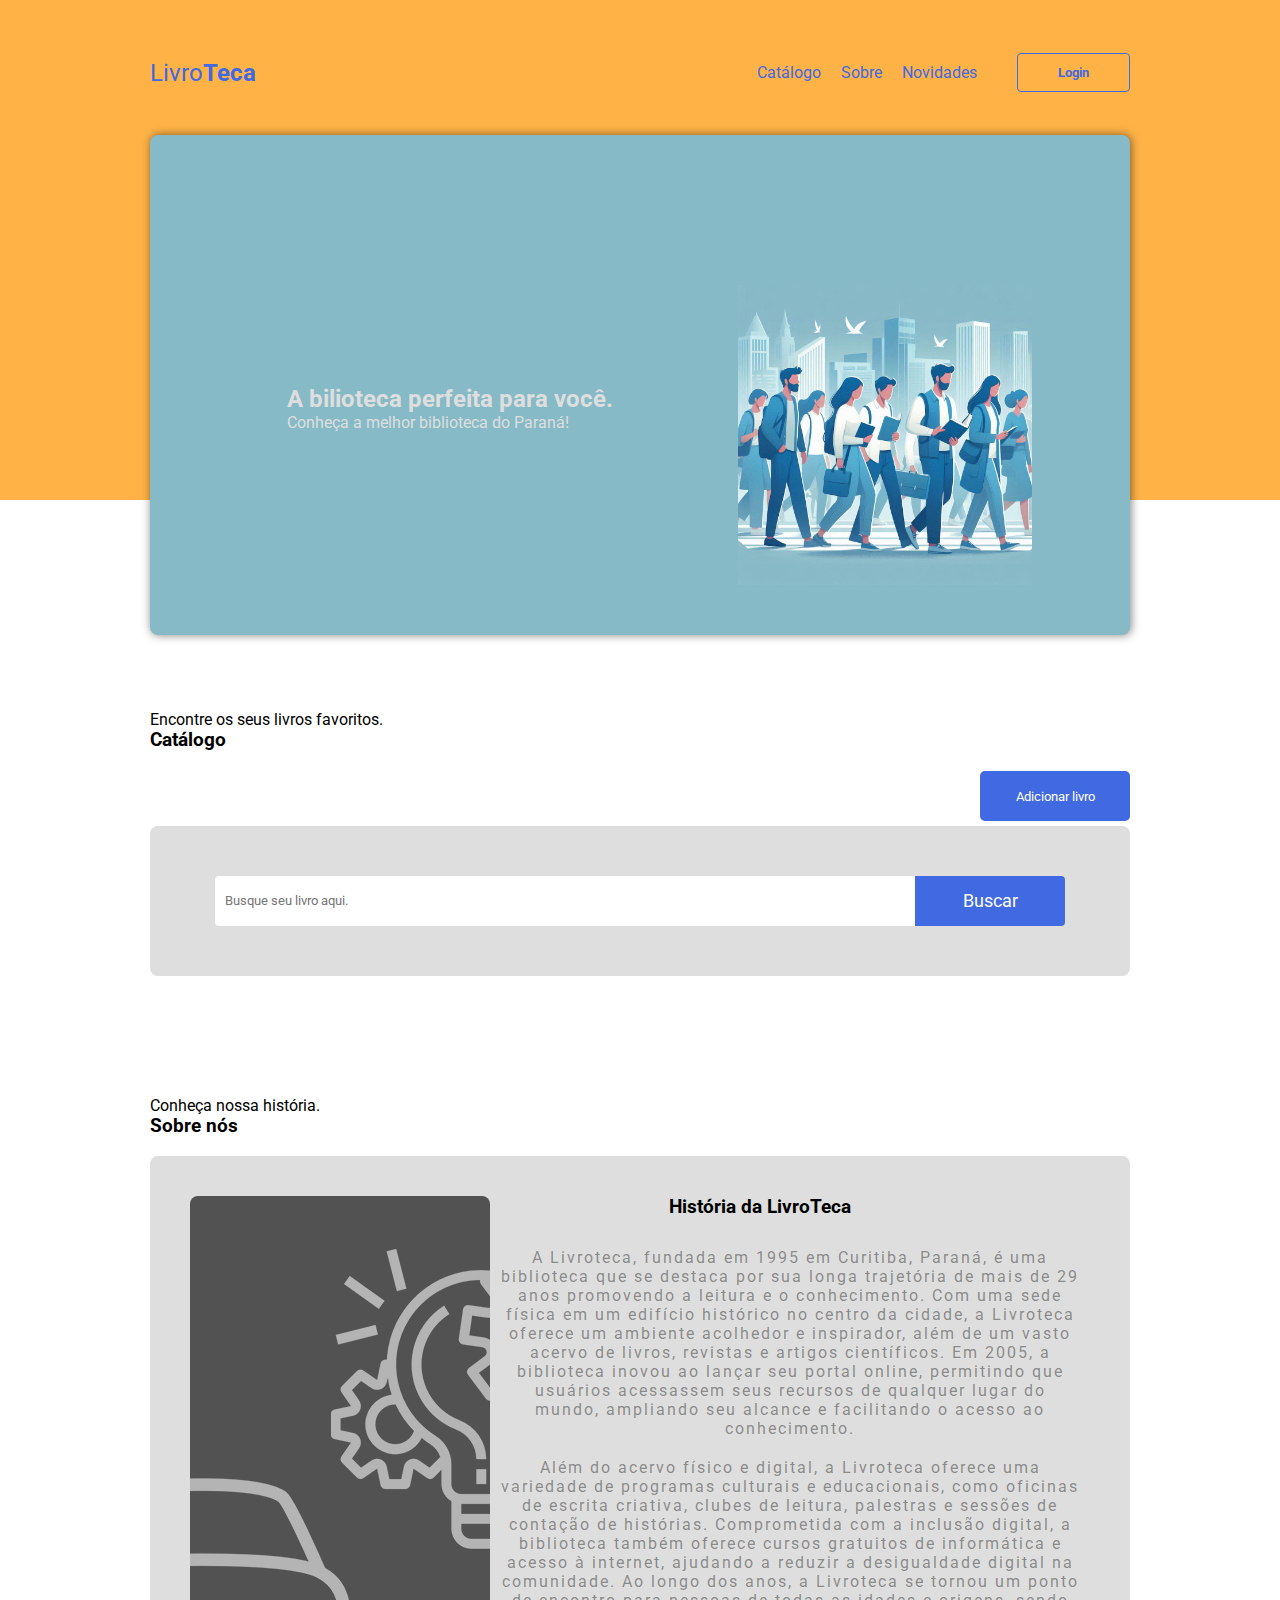
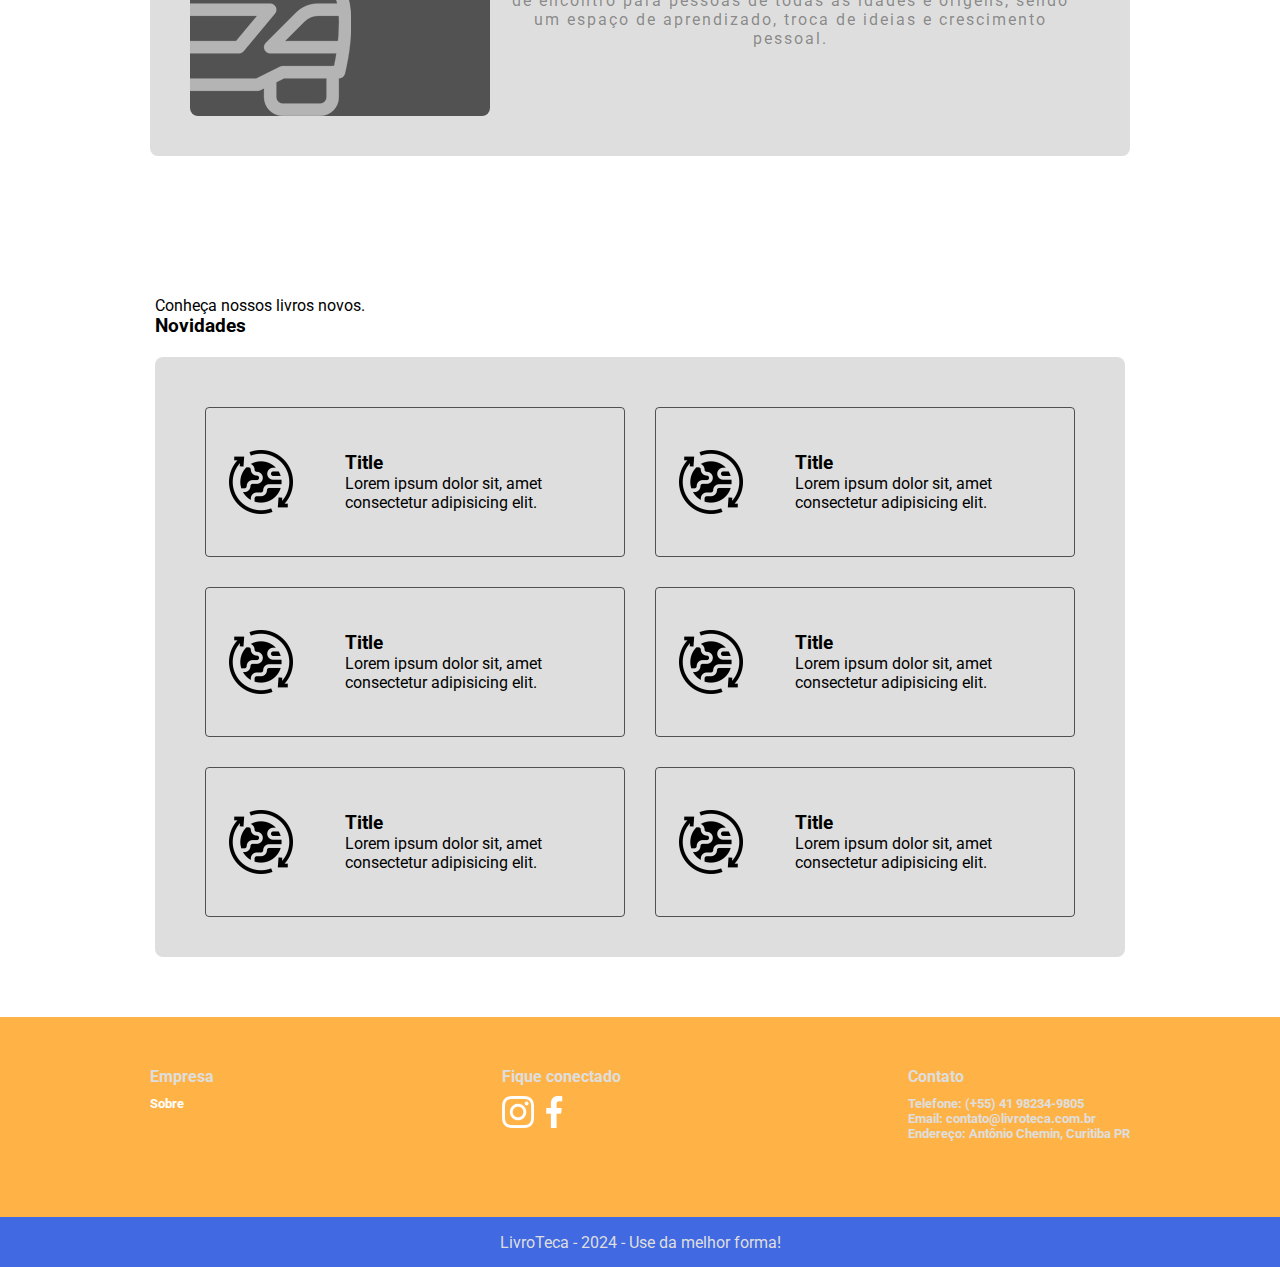
<file: index.html>
<!DOCTYPE html>
<html lang="pt-br">

<head>
  <meta charset="UTF-8" />
  <meta http-equiv="X-UA-Compatible" content="IE=edge" />
  <meta name="viewport" content="width=device-width, initial-scale=1.0" />
  <link rel="stylesheet" href="css/styles.css" />
  <link rel="shortcut icon" href="./images/livro-teca-logo.png" type="image/x-icon">
  <title>LivroTeca</title>
</head>

  <body>
  <header>
    <div class="content">
      <nav>
        <p class="brand">Livro<strong>Teca</strong></p>
        <ul>
          <li><a href="#catalog">Catálogo</a></li>
          <li><a href="#about">Sobre</a></li>
          <li><a href="#features">Novidades</a></li>
          <button>Login</button>
        </ul>
      </nav>
      <div class="header-block">
        <div class="text">
          <h2>A bilioteca perfeita para você.</h2>
          <p>
            Conheça a melhor biblioteca do Paraná!
          </p>
        </div>
        <div>
          <img src="./images/header-block-image.jpg" alt="LivroTeca">
        </div>
      </div>
    </div>
  </header>
  <section class="catalog" id="catalog">
    <div class="content">
      <div class="title-wrapper-catalog">
        <p>Encontre os seus livros favoritos.</p>
        <h3>Catálogo</h3>
      </div>
      <div class="wrapper-crud">
        <div id="crud-buttons">
          <button class="crud-buttons" id="add-book">Adicionar livro</button>
        </div>
      </div>
      <div class="filter-card">
        <input type="text" class="search-input" placeholder="Busque seu livro aqui." />
        <button class="search-button" id="search-book">Buscar</button>
      </div>
      <div class="card-wrapper" id="card-wrapper"></div>
    </div>
  </section>

  <section class="about" id="about">
    <div class="content">
      <div class="title-wrapper-about">
        <p>Conheça nossa história.</p>
        <h3>Sobre nós</h3>
      </div>
      <div class="about-content">
        <div class="left">
          <img src="images/about.png" alt="About" />
        </div>
        <div class="right">
          <h3>História da LivroTeca</h3>
          <p>
            A Livroteca, fundada em 1995 em Curitiba, Paraná, é uma biblioteca que se destaca por sua longa trajetória
            de mais de 29 anos promovendo a leitura e o conhecimento. Com uma sede física em um edifício histórico no
            centro da cidade, a Livroteca oferece um ambiente acolhedor e inspirador, além de um vasto acervo de livros,
            revistas e artigos científicos. Em 2005, a biblioteca inovou ao lançar seu portal online, permitindo que
            usuários acessassem seus recursos de qualquer lugar do mundo, ampliando seu alcance e facilitando o acesso
            ao conhecimento.
          </p>
          <p>
            Além do acervo físico e digital, a Livroteca oferece uma variedade de programas culturais e educacionais,
            como oficinas de escrita criativa, clubes de leitura, palestras e sessões de contação de histórias.
            Comprometida com a inclusão digital, a biblioteca também oferece cursos gratuitos de informática e acesso à
            internet, ajudando a reduzir a desigualdade digital na comunidade. Ao longo dos anos, a Livroteca se tornou
            um ponto de encontro para pessoas de todas as idades e origens, sendo um espaço de aprendizado, troca de
            ideias e crescimento pessoal.
          </p>
        </div>
      </div>
    </div>
  </section>

  <section class="features" id="features">
    <div class="content">
      <div class="title-wrapper-features">
        <p>Conheça nossos livros novos.</p>
        <h3>Novidades</h3>
      </div>
      <div class="feature-card-block">
        <div class="feature-card-item">
          <img src="images/feature-planet.png" alt="Feature" />
          <div class="feature-text-content">
            <h3>Title</h3>
            <p>Lorem ipsum dolor sit, amet consectetur adipisicing elit.</p>
          </div>
        </div>
        <div class="feature-card-item">
          <img src="images/feature-planet.png" alt="Feature" />
          <div class="feature-text-content">
            <h3>Title</h3>
            <p>Lorem ipsum dolor sit, amet consectetur adipisicing elit.</p>
          </div>
        </div>
        <div class="feature-card-item">
          <img src="images/feature-planet.png" alt="Feature" />
          <div class="feature-text-content">
            <h3>Title</h3>
            <p>Lorem ipsum dolor sit, amet consectetur adipisicing elit.</p>
          </div>
        </div>
        <div class="feature-card-item">
          <img src="images/feature-planet.png" alt="Feature" />
          <div class="feature-text-content">
            <h3>Title</h3>
            <p>Lorem ipsum dolor sit, amet consectetur adipisicing elit.</p>
          </div>
        </div>
        <div class="feature-card-item">
          <img src="images/feature-planet.png" alt="Feature" />
          <div class="feature-text-content">
            <h3>Title</h3>
            <p>Lorem ipsum dolor sit, amet consectetur adipisicing elit.</p>
          </div>
        </div>
        <div class="feature-card-item">
          <img src="images/feature-planet.png" alt="Feature" />
          <div class="feature-text-content">
            <h3>Title</h3>
            <p>Lorem ipsum dolor sit, amet consectetur adipisicing elit.</p>
          </div>
        </div>
      </div>
    </div>
  </section>

  <div class="modal-container">
    <div class="modal">
      <form class="book-modal" id="add-book-form">
        <label for="book-name">Nome do livro</label>
        <input type="text" name="Name" id="book-name" required placeholder="Digite o nome do livro">
        <br>
        <label for="book-description">Descrição do livro</label>
        <input type="text" name="Description" id="book-description" required placeholder="Informe a descrição">
        <br>
        <label for="book-image">Caminho da imagem</label>
        <input type="url" name="Url" id="book-image" required placeholder="Informe a url">
        <br>
        <div id="modal-buttons">
          <button type="button" id="go-back">Voltar</button>
          <button type="button" id="send-data">Salvar alterações</button>
        </div>
      </form>
    </div>
  </div>

  <footer>
    <div class="main">
      <div class="content footer-links">
        <div class="footer-company">
          <h4>Empresa</h4>
          <h5><a href="#about">Sobre</a></h5>
        </div>
        <div class="footer-social">
          <h4>Fique conectado</h4>
          <div class="social-icons">
            <img src="images/instagram.png" alt="Instagram" />
            <img src="images/facebook.png" alt="Facebook" />
          </div>
        </div>
        <div class="footer-contact">
          <h4>Contato</h4>
          <h5>Telefone: (+55) 41 98234-9805</h5>
          <h5>Email: contato@livroteca.com.br</h5>
          <h5>Endereço: Antônio Chemin, Curitiba PR</h5>
        </div>
      </div>
    </div>
    <div class="last">LivroTeca - 2024 - Use da melhor forma!</div>
  </footer>

  <script type="module" src="./Code/index.js"></script>
  </body>

</html>
</file>
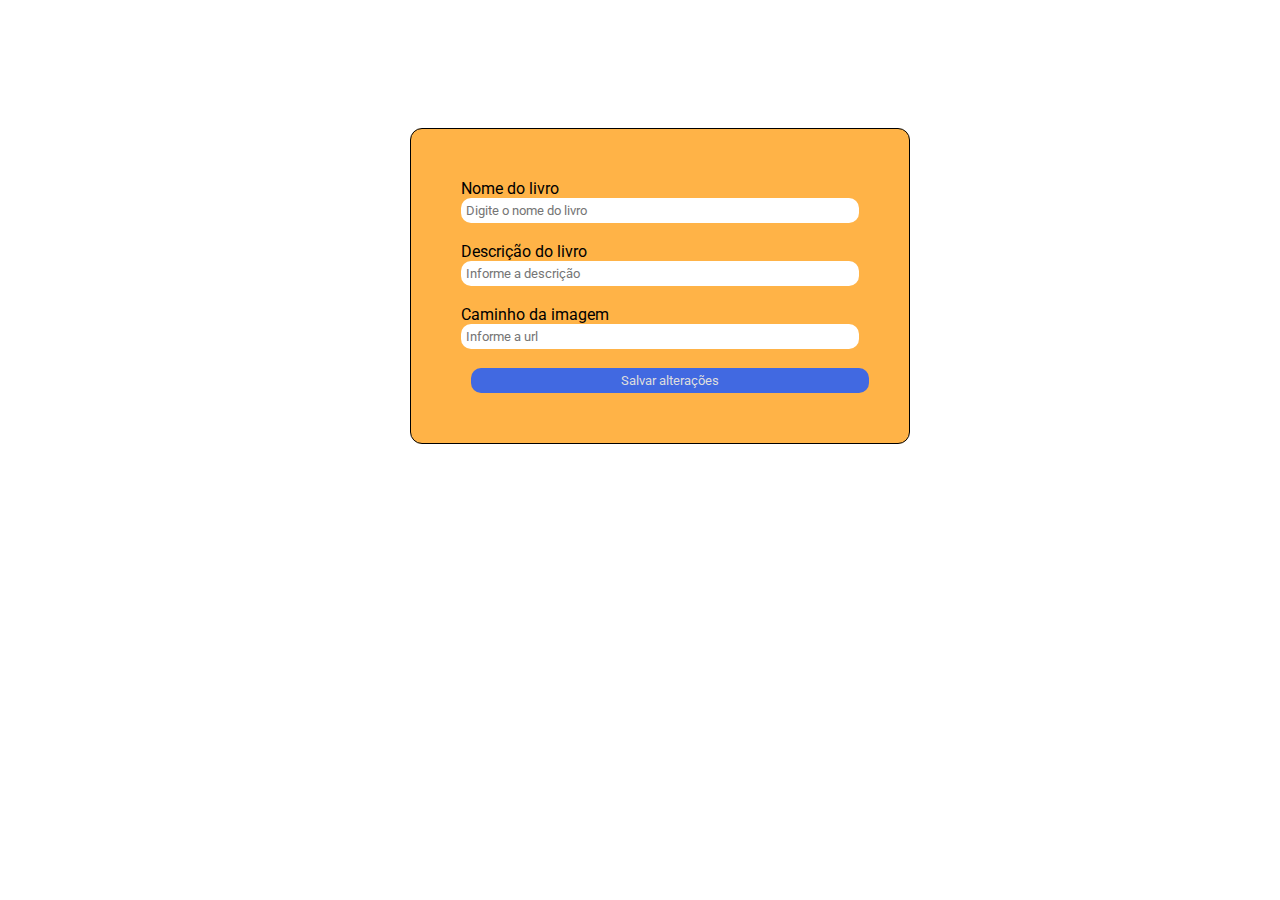
<file: addBook.html>
<!DOCTYPE html>
<html lang="pt-br">
<head>
    <meta charset="UTF-8">
    <meta name="viewport" content="width=device-width, initial-scale=1.0">
    <link rel="stylesheet" href="./css/styles.css">
    <link rel="shortcut icon" href="./images/livro-teca-logo.png" type="image/x-icon">
    <title>Livro Teca</title>
</head>
<body>
    <div class="modal-position">
        <form class="book-modal" id="add-book-form">
          <label for="book-name">Nome do livro</label>
          <input type="text" name="Name" id="book-name" required placeholder="Digite o nome do livro">
          <br>
          <label for="book-description">Descrição do livro</label>
          <input type="text" name="Description" id="book-description" required placeholder="Informe a descrição">
          <br>
          <label for="book-image">Caminho da imagem</label>
          <input type="url" name="Url" id="book-image" required placeholder="Informe a url">
          <br>
          <button type="button" id="send-data">Salvar alterações</button>
        </form>
      </div>
      <script src="./Code/addBook.js"></script>
</body>
</html>
</file>
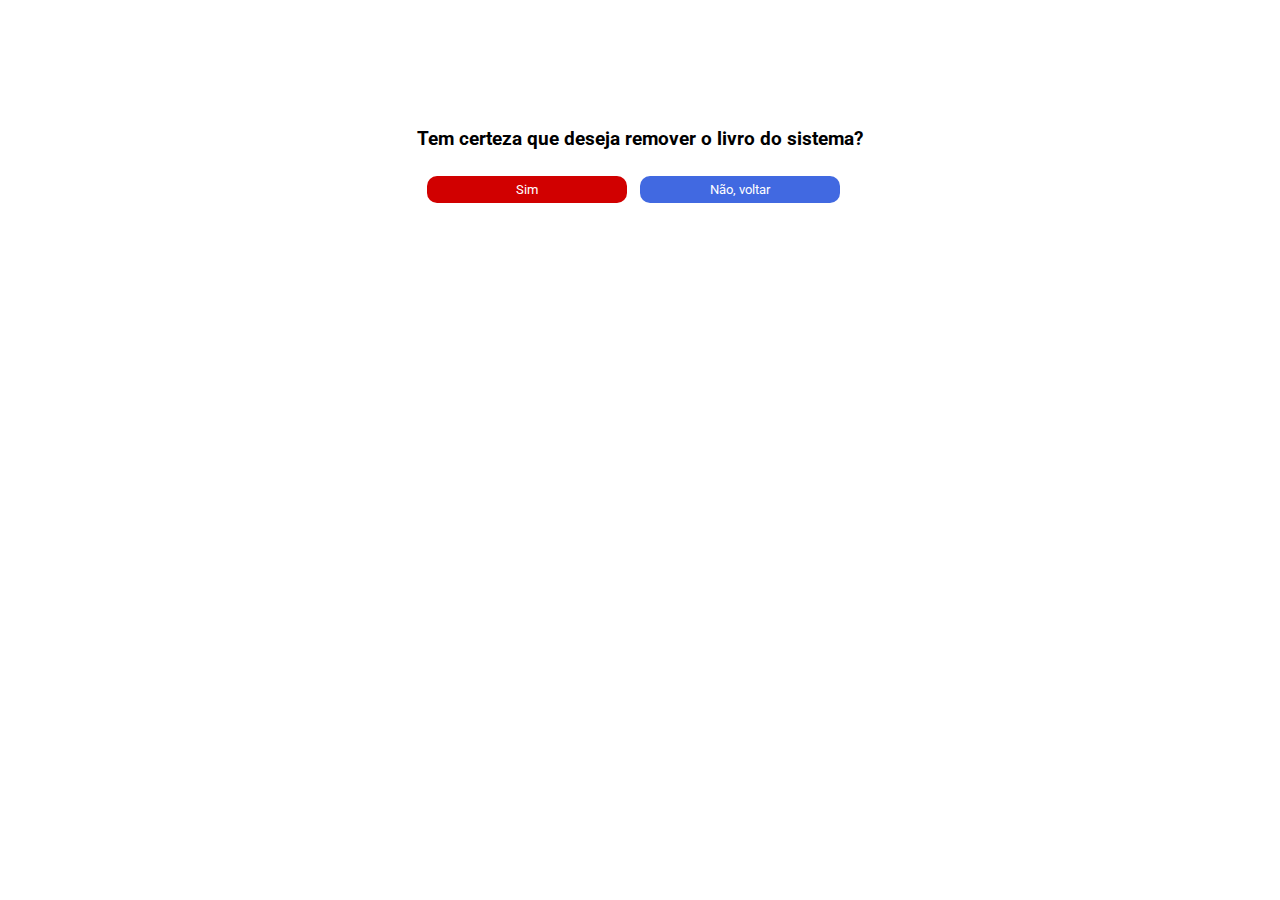
<file: removeBook.html>
<!DOCTYPE html>
<html lang="pt-br">
<head>
    <meta charset="UTF-8">
    <meta name="viewport" content="width=device-width, initial-scale=1.0">
    <link rel="stylesheet" href="./css/styles.css">
    <title>Livro Teca</title>
</head>
<body>
    <div id="remove-book-card-position">
        <h3>Tem certeza que deseja remover o livro do sistema?</h3>
        <div id="buttons-remove-card">
            <button id="confirm-button">Sim</button>
            <button id="denied-button">Não, voltar</button>
        </div>
    </div>
    <script type="module" src="./Code/removeBook.js"></script>
</body>
</html>
</file>
<file: css/styles.css>
/* font importing */
@import url("https://fonts.googleapis.com/css2?family=Roboto:wght@400;700&display=swap");

/* reseting css rules */
* {
  margin: 0px;
  padding: 0px;
  box-sizing: border-box;
  outline: none;
  font-family: "Roboto", sans-serif;
}

:root {
  --primary: #86BAC7;
  --secondary: #FFB347;
  --tertiary: #dedede;
  --strong: royalblue;
  --hover: #00285f83;
}

html,
body {
  width: 100%;
  overflow-x: hidden;
}

header {
  width: 100%;
  height: 500px;
  background: var(--secondary);
}

.content {
  max-width: 1000px;
  min-width: 300px;
  margin: 0 auto;
  display: flex;
  flex-direction: column;
  padding: 10px;
}

nav {
  width: 100%;
  height: 125px;
  display: flex;
  flex-direction: row;
  align-items: center;
  justify-content: space-between;
}

.brand {
  font-size: 24px;
  color: var(--strong);
  cursor: pointer;
}

nav ul {
  display: flex;
  flex-direction: row;
}

nav ul li {
  list-style: none;
  padding: 10px;
  cursor: pointer;
}

nav ul li a {
  color: var(--strong);
  text-decoration: none;
}

nav ul li a:hover {
  color: var(--hover);
}

nav ul button {
  border: 1px solid var(--strong);
  background: transparent;
  padding: 8px 40px;
  cursor: pointer;
  margin-left: 30px;
  color: var(--strong);
  font-weight: bold;
  border-radius: 4px;
}

nav ul button:hover {
  transition: background, color 0.6s;
  background: var(--primary);
  border-color: var(--primary);
  color: white;
}

.content .header-block {
  max-width: 1000px;
  min-width: 300px;
  height: 500px;
  background: var(--primary);
  border-radius: 8px;
  box-shadow: 1px 0px 10px 0px rgba(0, 0, 0, 0.5);
  -webkit-box-shadow: 1px 0px 10px 0px rgba(0, 0, 0, 0.5);
  -moz-box-shadow: 1px 0px 10px 0px rgba(0, 0, 0, 0.5);
  position: relative;
  z-index: 10;
  padding: 10px;
}

.header-block img {
  max-height: 700px;
  max-width: 700px;
  height: 60%;
  width: 30%;
  position: absolute;
  left: 60%;
  top: 30%;
}

.header-block .text {
  position: absolute;
  left: 16%;
  top: 50%;
  text-wrap: nowrap;
}

.header-block .text h2 {
  color: var(--tertiary);
  text-align: center;
  transform: translateX(-20px);
  transition: transform 0.5s;
}

.header-block .text p {
  max-width: 280px;
  color: var(--tertiary);
  text-align: center;
  transform: translateX(-20px);
  transition: transform 0.4s;
}

/* Product Catalog */

section .catalog {
  width: 100vw;
  padding: 100px;
}

section .filter-card {
  width: 980px;
  height: 150px;
  background: var(--tertiary);
  border-radius: 8px;
  margin: 0 auto;
  display: flex;
  flex-direction: row;
  align-items: center;
  justify-content: center;
}

.search-input {
  width: 700px;
  height: 50px;
  border: none;
  border-radius: 4px 0px 0px 4px;
  text-indent: 10px;
}

.wrapper-crud {
  display: flex;
  justify-content: flex-end;
  align-items: center;
}

.crud-buttons {
  margin-bottom: 3%;
}

.crud-buttons {
  width: 150px; 
  height: 50px;
  color: white;
  border-radius: 5px;
  border: none;
  padding: 10px;
  cursor: pointer;
}

#add-book {
  background-color: royalblue;
  transition: 0.5s;
}

#add-book:hover {
  background-color: rgb(132, 163, 255);
  transition: 0.5s;
}

#get-book {
  background-color: royalblue;
  transition: 0.5s;
}

#get-book:hover {
  background-color: rgb(132, 163, 255);
  transition: 0.5s;
}

#update-book {
  background-color: #ffa220;
  transition: 0.5s;
}

#update-book:hover {
  background-color: #ffc676;
  transition: 0.5s;
}

#remove-book {
  background-color: rgb(209, 0, 0);
  transition: 0.5s;
}

#remove-book:hover {
  background-color: rgb(255, 91, 91);
  transition: 0.5s;
}

.buttons {
  margin-top: 12px;
}

.search-button {
  width: 150px;
  height: 50px;
  border-radius: 0px 4px 4px -0px;
  border: none;
  background: var(--strong);
  color: white;
  cursor: pointer;
  font-size: 1.1em;
  transition: 0.3s ease;
}

.search-button:hover {
  background: var(--primary);
  color: white;
}

.title-wrapper-catalog {
  margin-top: 200px;
  padding-bottom: 20px;
}

section .card-wrapper {
  max-width: 1000px;
  height: 100%;
  display: grid;
  grid-template-columns: repeat(auto-fill, minmax(270px, 1fr));
  grid-gap: 80px;
  padding-top: 50px;
  margin-left: 50px;
}

section .card-item {
  height: 450px;
  width: 350px;
  background: var(--tertiary);
  border-radius: 8px;
  display: flex;
  flex-direction: column;
  align-items: center;
  justify-content: space-around;
}

.card-content {
  height: 100%;
  display: flex;
  flex-direction: column;
  align-items: center;
  justify-content: space-around;
}

.card-item img {
  width: 50%;
  height: 50%;
  margin-top: 8%;
}

.card-item h4 {
  width: 90%;
}

.card-item p {
  width: 90%;
  font-style: italic;
  color: #00000070;
}

/* About */

.about {
  width: 100%;
  height: 100%;
  display: flex;
  align-items: center;
  justify-content: center;
  padding: 50px 10px;
}

.about-content {
  max-width: 1000px;
  min-width: 300px;
  height: 600px;
  background: var(--tertiary);
  margin: 0 auto;
  border-radius: 8px;
  z-index: 10;
  padding: 40px;
  display: flex;
  flex-direction: row;
  align-items: center;
  justify-content: space-between;
}

.title-wrapper-about {
  margin-bottom: 2%;
}

.left {
  width: 25%;
  min-width: 300px;
  height: 100%;
  background: #000000a1;
  border-radius: 8px;
}

.right {
  width: 100%;
  height: 100%;
  display: flex;
  flex-direction: column;
  align-items: flex-start;
  justify-content: flex-start;
}

.right h3 {
  text-align: center;
  width: 90%;
  margin-bottom: 20px;
}

.right p {
  max-width: 900%;
  font-size: 1em;
  letter-spacing: 2px;
  text-align: center;
  padding: 10px;
  color: rgba(0, 0, 0, 0.4);
}

/* Features */
.features {
  width: 100%;
  height: 100%;
  background: white;
  display: flex;
  align-items: center;
  justify-content: center;
  padding: 50px 0px;
}

.title-wrapper-features {
  padding: 20px 0px;
}

.feature-card-block {
  max-width: 1000px;
  min-width: 300px;
  height: 600px;
  background: var(--tertiary);
  margin: 0 auto;
  border-radius: 8px;
  z-index: 10;
  padding: 50px;
  display: grid;
  grid-template-columns: repeat(auto-fill, minmax(420px, 1fr));
  grid-gap: 30px;
}

.feature-card-item {
  max-width: 420px;
  height: 150px;
  display: flex;
  flex-direction: row;
  align-items: center;
  justify-content: space-around;
  border: 1px solid #000000a2;
  border-radius: 4px;
}

.feature-text-content {
  max-width: 60%;
  margin: 5px;
}

.feature-card-item img {
  width: 64px;
  height: 64px;
}

/* Footer */
footer {
  width: 100%;
  height: 250px;
}

footer .main {
  width: 100%;
  height: 200px;
  background: var(--secondary);
  padding: 20px 10px;
}

.footer-links {
  max-width: 1000px;
  min-width: 300px;
  display: flex;
  flex-direction: row;
  justify-content: space-between;
  margin-top: 20px;
}

.footer-company,
.footer-contact,
.footer-social {
  color: var(--tertiary);
  height: 100%;
  min-height: 100px;
}

.footer-company a{
  text-decoration: none;
  color: white;
}

.footer-links h4 {
  margin-bottom: 10px;
}

.footer-links {
  margin-bottom: 8px;
}

.main .footer-social img {
  width: 32px;
  height: 32px;
  cursor: pointer;
}

footer .last {
  width: 100%;
  height: 50px;
  background: var(--strong);
  color: var(--tertiary);
  display: flex;
  align-items: center;
  justify-content: center;
}

/*Modal*/

.book-modal {
  width: 100%;
  height: 50%;
  display: flex;
  flex-direction: column;
  justify-content: center;
  margin: 50px;
  z-index: 10000;
}

.book-modal input {
  border-radius: 10px;
  border: none;
  padding: 5px;
}

.book-modal button {
  width: 100%;
  border-radius: 10px;
  border: none;
  padding: 5px;
  background-color: var(--strong);
  color: var(--tertiary);
  transition: 0.5s;
}

.book-modal button:hover {
  background-color: var(--primary);
  transition: 0.5s;
}

.modal-position {
  max-width: 500px;
  max-height: 500px;
  width: 50%;
  display: flex;
  flex-direction: row;
  justify-content: center;
  align-items: center;
  border: 1px solid black;
  border-radius: 12px;
  margin: 10% 0% 0% 32%;
  background-color: var(--secondary);
}

#remove-book-card-position {
  height: 100%;
  width: 100%;
  margin-top: 10%;
  display: flex;
  flex-direction: column;
  justify-content: center;
  align-items: center;
}

#buttons-remove-card {
  width: 100%;
  height: 100%;
  display: flex;
  flex-direction: row;
  align-items: center;
  justify-content: center;
}

#confirm-button {
  max-width: 200px;
  width: 100%;
  margin-top: 2%;
  margin-right: 1%;
  border: none;
  border-radius: 10px;
  padding: 6px;
  background-color: rgb(209, 0, 0);
  color: white;
  transition: 0.5s;
}

#confirm-button:hover {
  background-color: rgb(255, 91, 91);
  transition: 0.5s;
}

#denied-button {
  max-width: 200px;
  width: 100%;
  margin-top: 2%;
  margin-right: 1%;
  border: none;
  border-radius: 10px;
  padding: 6px;
  background-color: royalblue;
  color: white;
  transition: 0.5s;
}

#denied-button:hover {
  background-color: rgb(132, 163, 255);
  transition: 0.5s;
}

.modal-container {
  width: 100vw;
  height: 100vh;
  top: 0;
  left: 0;
  background-color: rgba(0, 0, 0, 0.5);
  display: none;
  z-index: 999;
  position: fixed;
  align-items: center;
  justify-content: center;
}

.modal {
  display: flex;
  flex-direction: column;
  align-items: center;
  padding: 40px;
  background-color: white;
  border-radius: 10px;
  width: 50%;
}

#modal-buttons {
  display: flex;
  flex-direction: row;
}

#send-data {
  margin-left: 10px;
  
}

#go-back {
  margin-right: 10px;
}

/* Responsive adjustments */

@media (max-width: 576px) {
  nav ul li {
    display: none;
  }

  .header-block img {
    width: 70%;
    position: absolute;
    right: 16%;
    top: 30%;
  }

  .header-block .text {
    position: absolute;
    bottom: 10%;
    left: 15;
  }

  section .filter-card {
    width: 390px;
    padding: 0px 10px;
  }

  .search-input {
    max-width: 700px;
    min-width: 240px;
  }

  .search-button {
    max-width: 150px;
    min-width: 80px;
  }

  .about {
    margin-top: 100px;
  }

  .title-wrapper-about {
    margin-bottom: 20px;
  }
  .about-content {
    flex-direction: column;
    height: 100%;
  }
  .left {
    display: none;
  }
  .right {
    width: 90%;
  }

  .right p {
    width: 100%;
    margin: 0px;
    text-align: left;
  }

  .features {
    height: 100%;
  }

  .feature-card-block {
    height: 100%;
    display: flex;
    flex-direction: column;
  }

  footer {
    height: 100%;
  }

  footer .main {
    height: 100%;
  }

  .footer-links {
    flex-direction: column;
    padding-left: 10%;
  }
}
</file>
